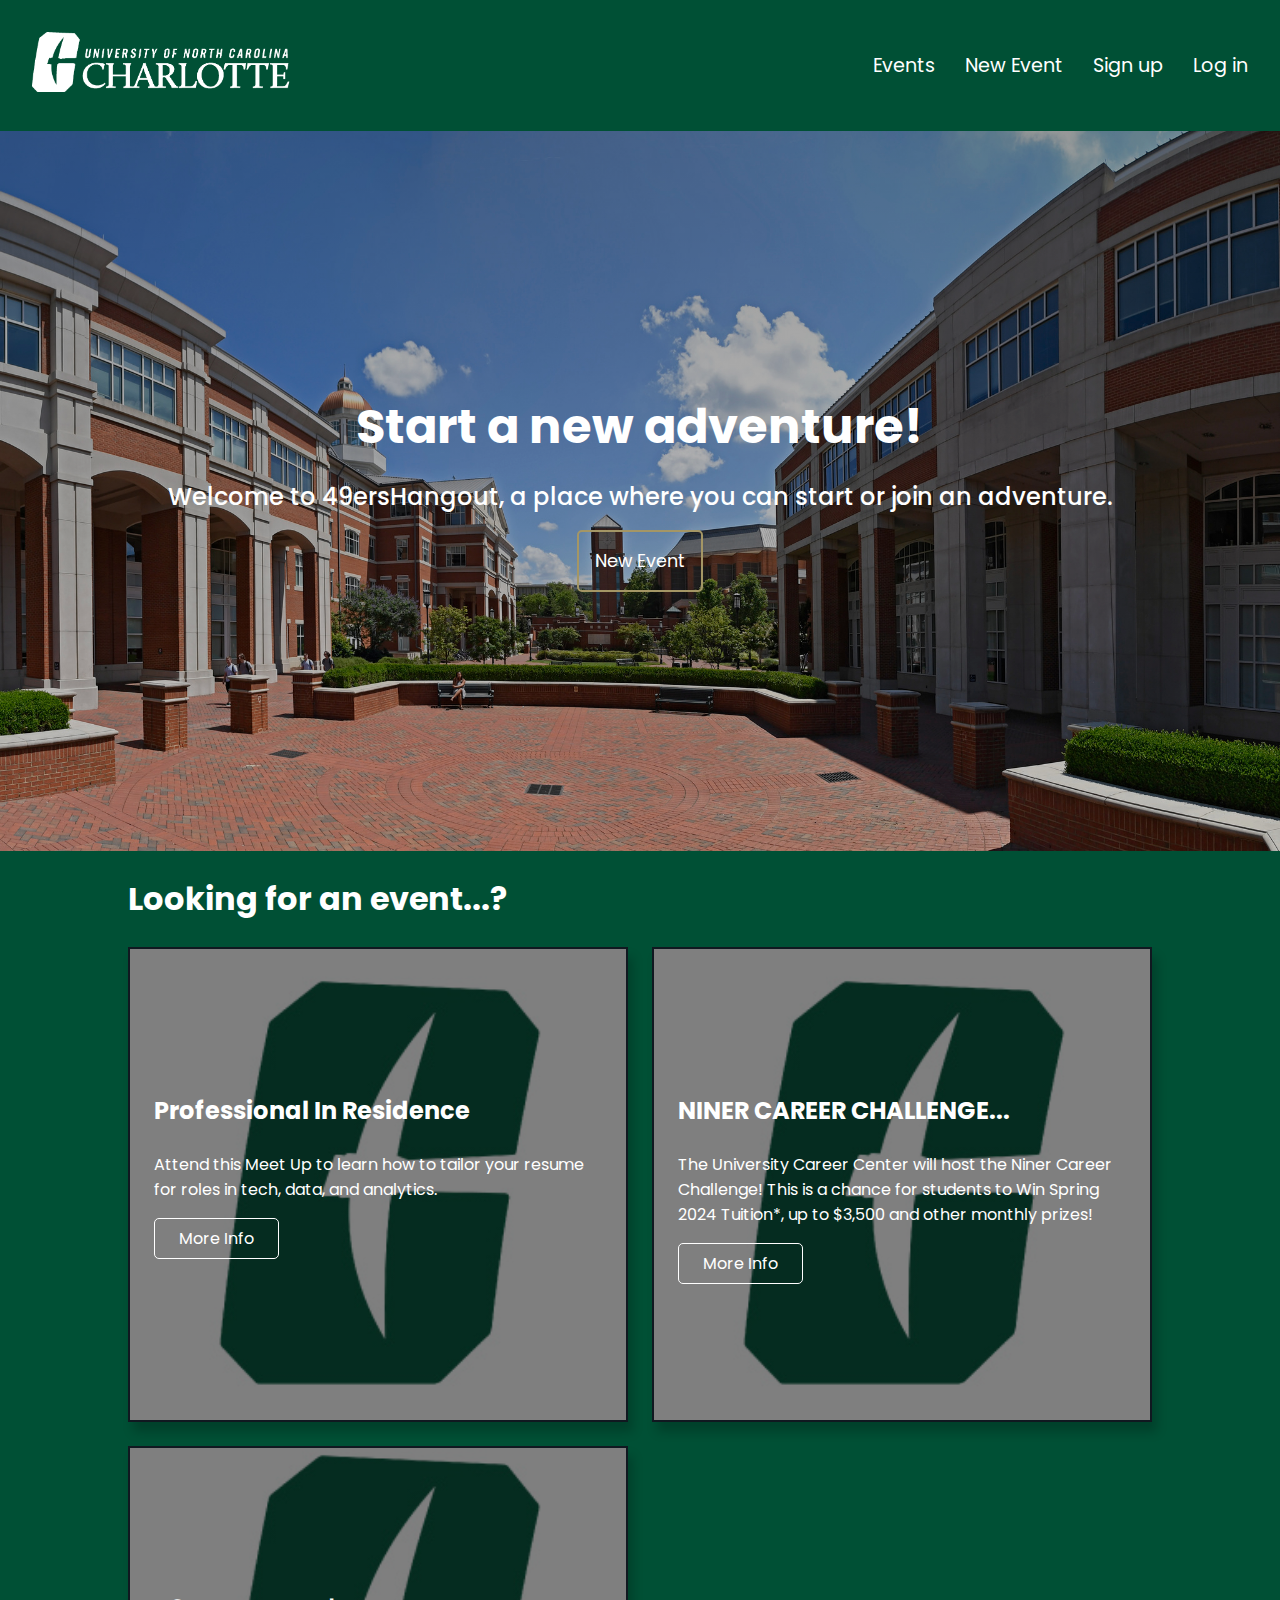
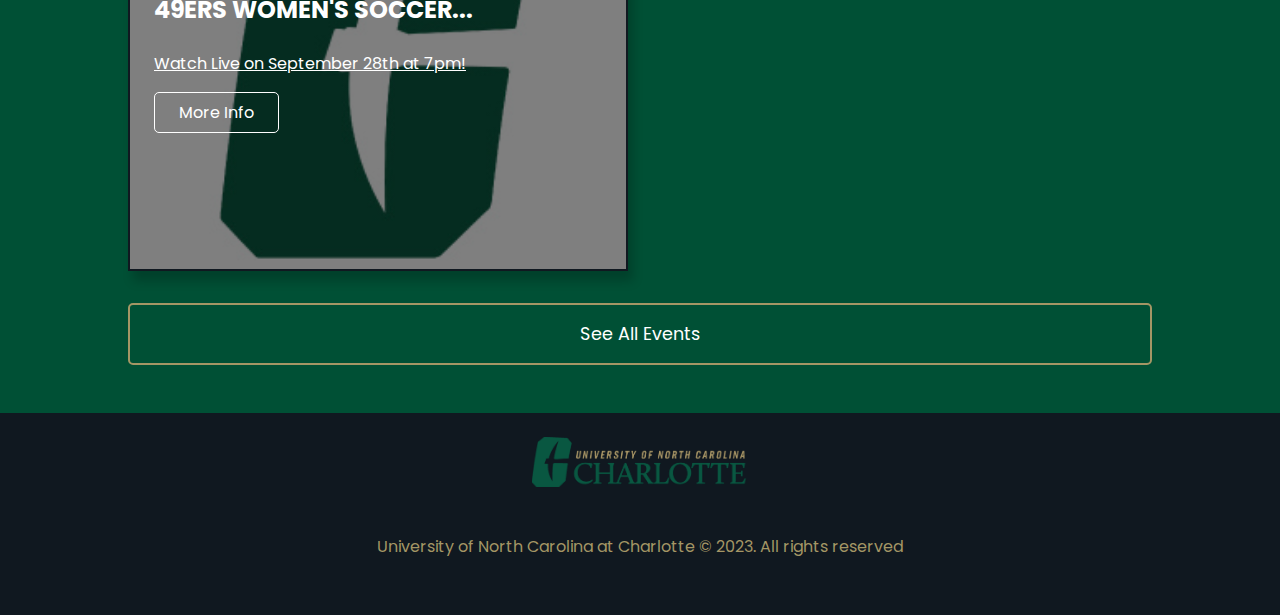
<file: index.html>
<!DOCTYPE html>
<html lang="en">
  <head>
    <meta charset="UTF-8" >
    <meta name="viewport" content="width=device-width, initial-scale=1.0" >
    <link rel="preconnect" href="https://fonts.googleapis.com" >
    <link rel="preconnect" href="https://fonts.gstatic.com" crossorigin >
    <link rel="icon" href="images/unccLogoThumbnail.png" >
    <link
      rel="stylesheet"
      href="https://cdnjs.cloudflare.com/ajax/libs/font-awesome/6.4.2/css/all.min.css"
      integrity="sha512-z3gLpd7yknf1YoNbCzqRKc4qyor8gaKU1qmn+CShxbuBusANI9QpRohGBreCFkKxLhei6S9CQXFEbbKuqLg0DA=="
      crossorigin="anonymous"
      referrerpolicy="no-referrer"
    >
    <link rel="stylesheet" type="text/css" href="styles/common-styles.css" >
    <link rel="stylesheet" type="text/css" href="styles/index.css" >

    <title>49erHangout - Home</title>
  </head>
  <body>
    <!-- nav bar -->
    <header>
      <nav>
        <a href="#" id="logo"
          ><img src="images/blackUnccLogo.png" alt="uncc logo"
        ></a>
        <ul class="hamburger-nav-bar">
          <input type="checkbox" id="check" >
          <span class="menu">
            <li><a href="pages/events.html">Events</a></li>
            <li><a href="pages/newEvent.html">New Event</a></li>
            <li><a href="#">Sign up</a></li>
            <li><a href="#">Log in</a></li>
            <label for="check" class="close-menu"
              ><i class="fa-solid fa-xmark white-icon"></i
            ></label>
          </span>
          <label for="check" class="open-menu"
            ><i class="fa-solid fa-bars white-icon"></i
          ></label>
        </ul>
      </nav>
    </header>

    <!-- main content -->
    <main>
      <section id="hero">
        <div class="hero-div">
          <h1>Start a new adventure!</h1>
          <p>
            Welcome to 49ersHangout, a place where you can start or join an
            adventure.
          </p>
          <a href="pages/newEvent.html" class="gold-anchor">New Event</a>
        </div>
      </section>

      <!-- join an upcoming event section? show 3 events ig -->
      <section class="events">
        <h2>Looking for an event...?</h2>
        <div class="events-container">
          <div class="event">
            <h3>Professional In Residence</h3>
            <p>
              Attend this Meet Up to learn how to tailor your resume for roles
              in tech, data, and analytics.
            </p>
            <a href="pages/event.html" class="event-anchor">More Info</a>
          </div>
          <div class="event">
            <h3>NINER CAREER CHALLENGE...</h3>
            <p>
              The University Career Center will host the Niner Career Challenge!
              This is a chance for students to Win Spring 2024 Tuition*, up to
              $3,500 and other monthly prizes!
            </p>
            <a href="pages/event.html" class="event-anchor">More Info</a>
          </div>
          <div class="event">
            <h3>49ERS WOMEN'S SOCCER...</h3>
            <p>
              <a
                href="https://www.espn.com/watch/player/_/id/dc485364-2908-411d-977e-54b0757c086e"
                >Watch Live on September 28th at 7pm!</a
              >
            </p>
            <a href="pages/event.html" class="event-anchor">More Info</a>
          </div>
        </div>
        <a href="pages/events.html" class="gold-anchor stretched"
          >See All Events</a
        >
      </section>
    </main>

    <!-- footer -->
    <footer>
      <a href="#"> <img src="images/unccLogoFooter.png" alt="uncc logo" /></a>
      <!-- <hr class="footer-hr" id="first-hr"> -->
      <p>
        University of North Carolina at Charlotte &copy; 2023. All rights
        reserved
      </p>
      <!-- <hr class="footer-hr" id="second-hr"> -->
      <ul>
        <li class="social-links">
          <a
            href="https://www.facebook.com/UNCCharlotte/"
            target="_blank"
            rel="noopener"
            ><i class="fa-brands fa-facebook green-icon"></i
          ></a>
        </li>
        <li class="social-links">
          <a
            href="https://www.linkedin.com/school/unc-charlotte/mycompany/verification/"
            target="_blank"
            rel="noopener"
            ><i class="fa-brands fa-linkedin green-icon"></i
          ></a>
        </li>
        <li class="social-links">
          <a
            href="https://twitter.com/unccharlotte"
            target="_blank"
            rel="noopener"
            ><i class="fa-brands fa-square-x-twitter green-icon"></i
          ></a>
        </li>
        <li class="social-links">
          <a
            href="https://www.instagram.com/unccharlotte/?hl=en"
            target="_blank"
            rel="noopener"
            ><i class="fa-brands fa-instagram green-icon"></i
          ></a>
        </li>
      </ul>
    </footer>
  </body>
</html>
</file>
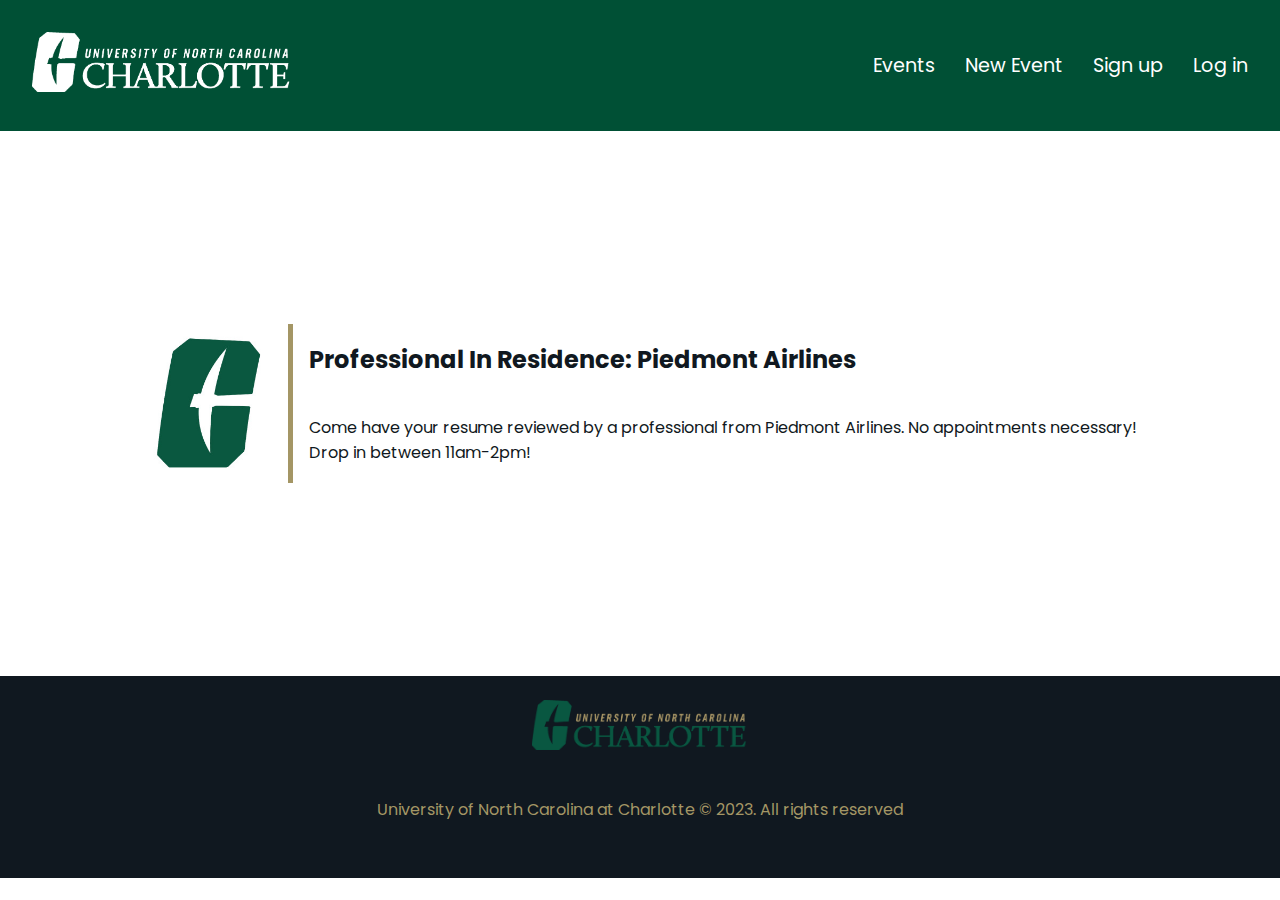
<file: pages/event.html>
<!DOCTYPE html>
<html lang="en">
  <head>
    <meta charset="UTF-8" >
    <meta name="viewport" content="width=device-width, initial-scale=1.0" >
    <link rel="preconnect" href="https://fonts.googleapis.com" >
    <link rel="preconnect" href="https://fonts.gstatic.com" crossorigin >
    <link rel="icon" href="../images/unccLogoThumbnail.png" >
    <link
      rel="stylesheet"
      href="https://cdnjs.cloudflare.com/ajax/libs/font-awesome/6.4.2/css/all.min.css"
      integrity="sha512-z3gLpd7yknf1YoNbCzqRKc4qyor8gaKU1qmn+CShxbuBusANI9QpRohGBreCFkKxLhei6S9CQXFEbbKuqLg0DA=="
      crossorigin="anonymous"
      referrerpolicy="no-referrer"
    >
        <link rel="stylesheet" type="text/css" href="../styles/common-styles.css" >
    <link rel="stylesheet" type="text/css" href="../styles/event.css" >

    <title>49erHangout - Event Details</title>
  </head>
  <body>
    <!-- nav bar -->
    <header>
      <nav>
        <a href="../index.html" id="logo"
          ><img src="../images/blackUnccLogo.png" alt="uncc logo"
        ></a>
        <ul class="hamburger-nav-bar">
          <input type="checkbox" id="check" >
          <span class="menu">
            <li><a href="events.html">Events</a></li>
            <li><a href="newEvent.html">New Event</a></li>
            <li><a href="#">Sign up</a></li>
            <li><a href="#">Log in</a></li>
            <label for="check" class="close-menu"
              ><i class="fa-solid fa-xmark white-icon"></i
            ></label>
          </span>
          <label for="check" class="open-menu"
            ><i class="fa-solid fa-bars white-icon"></i
          ></label>
        </ul>
      </nav>
    </header>

    <!-- event details -->
    <main>
      <section class="category">
        <div class="event">
          <div class="image">
            <img src="../images/fillerImage.jpg" alt="filler image" >
          </div>
          <div class="info">
            <div class="info-header">
              <div class="info-header-h3">
                <h3>Professional In Residence: Piedmont Airlines</h3>
              </div>
              <div class="info-header-options">
                <a href="#"><i class="fa-solid fa-pen-to-square green-icon"></i></a>
                <a href="#"><i class="fa-solid fa-trash-can red-icon"></i></a>
              </div>
            </div>
            <div class="info-description">
              <p>
                Come have your resume reviewed by a professional from Piedmont Airlines. No appointments necessary! Drop in between 11am-2pm!
              </p>
            </div>
          </div>
        </div>
      </section>
    </main>

    <!-- footer -->
    <footer>
      <a href="#">
        <!-- change accordingly -->
        <img src="../images/unccLogoFooter.png" alt="uncc logo"></a>
      <!-- <hr class="footer-hr" id="first-hr"> -->
      <p>
        University of North Carolina at Charlotte &copy; 2023. All rights
        reserved
      </p>
      <!-- <hr class="footer-hr" id="second-hr"> -->
      <ul>
        <li class="social-links">
          <a
            href="https://www.facebook.com/UNCCharlotte/"
            target="_blank"
            rel="noopener"
            ><i class="fa-brands fa-facebook green-icon"></i
          ></a>
        </li>
        <li class="social-links">
          <a
            href="https://www.linkedin.com/school/unc-charlotte/mycompany/verification/"
            target="_blank"
            rel="noopener"
            ><i class="fa-brands fa-linkedin green-icon"></i
          ></a>
        </li>
        <li class="social-links">
          <a
            href="https://twitter.com/unccharlotte"
            target="_blank"
            rel="noopener"
            ><i class="fa-brands fa-square-x-twitter green-icon"></i
          ></a>
        </li>
        <li class="social-links">
          <a
            href="https://www.instagram.com/unccharlotte/?hl=en"
            target="_blank"
            rel="noopener"
            ><i class="fa-brands fa-instagram green-icon"></i
          ></a>
        </li>
      </ul>
    </footer>
  </body>
</html>
</file>
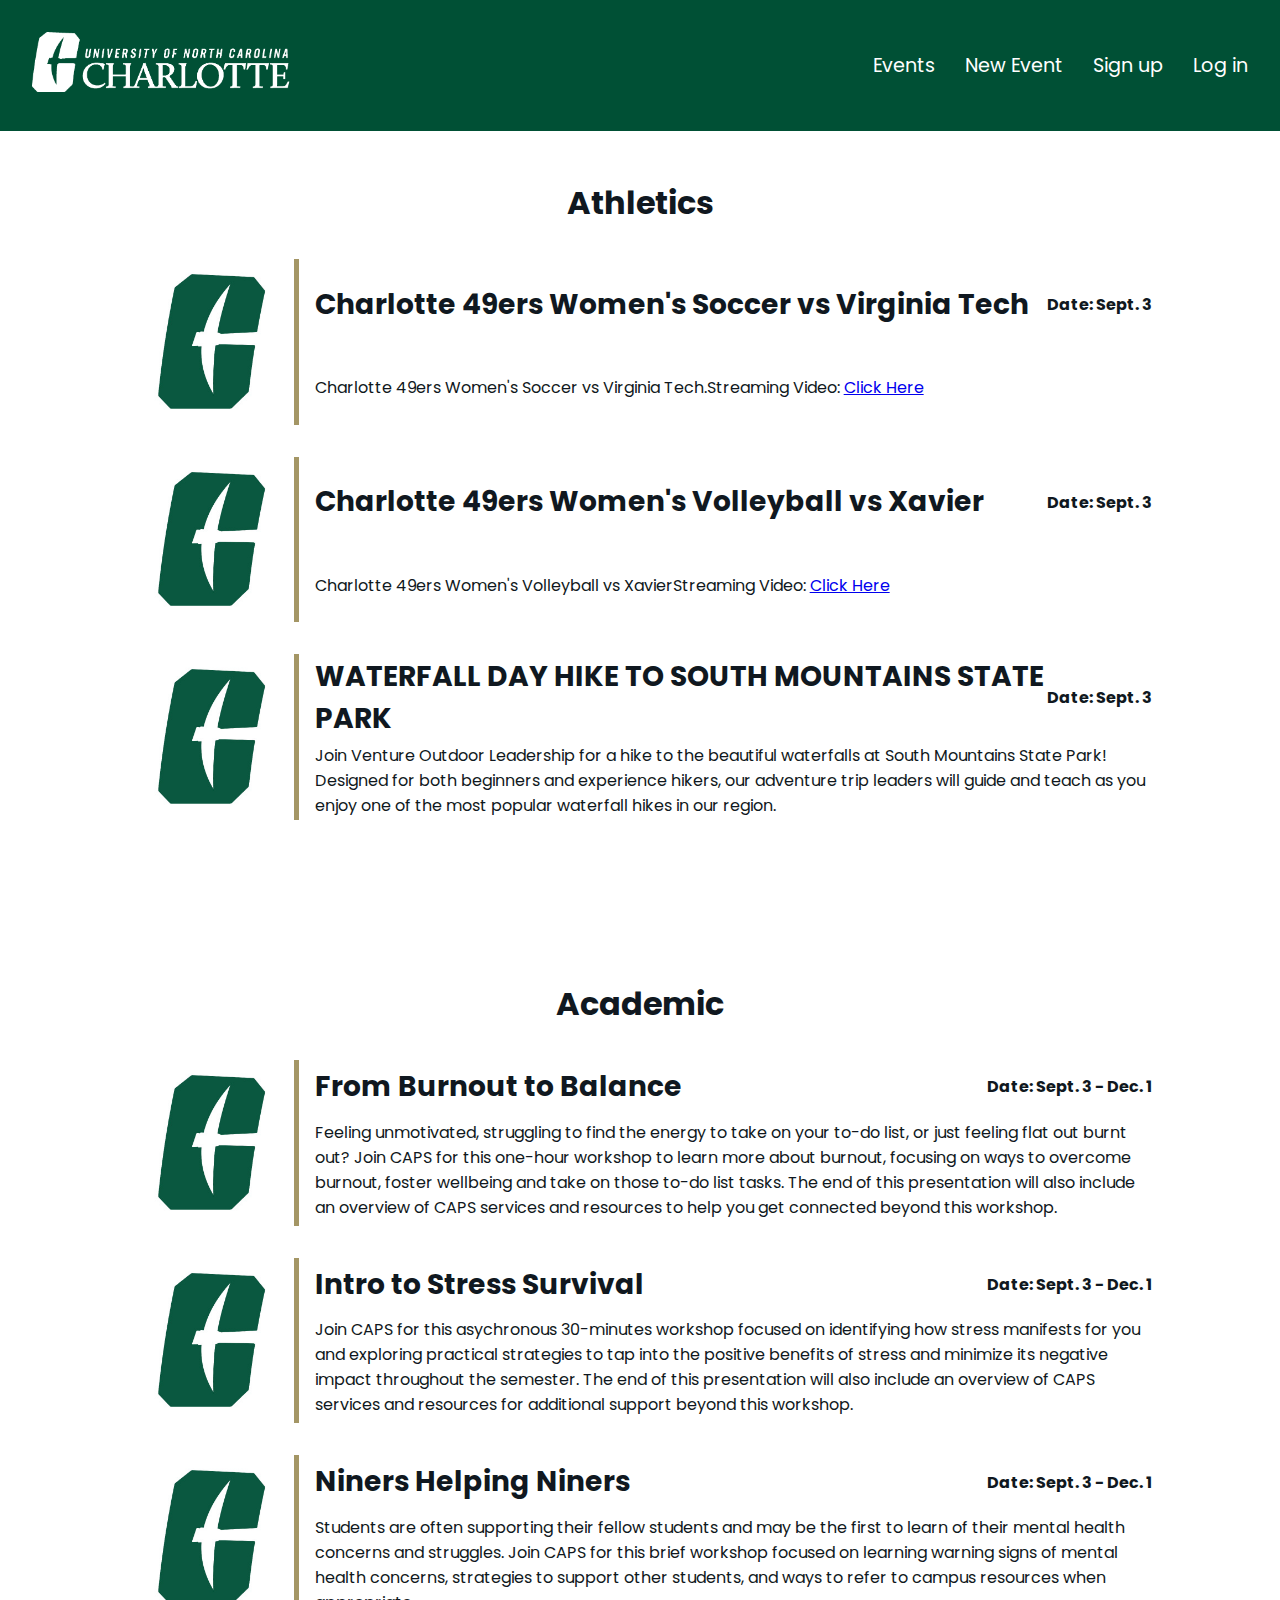
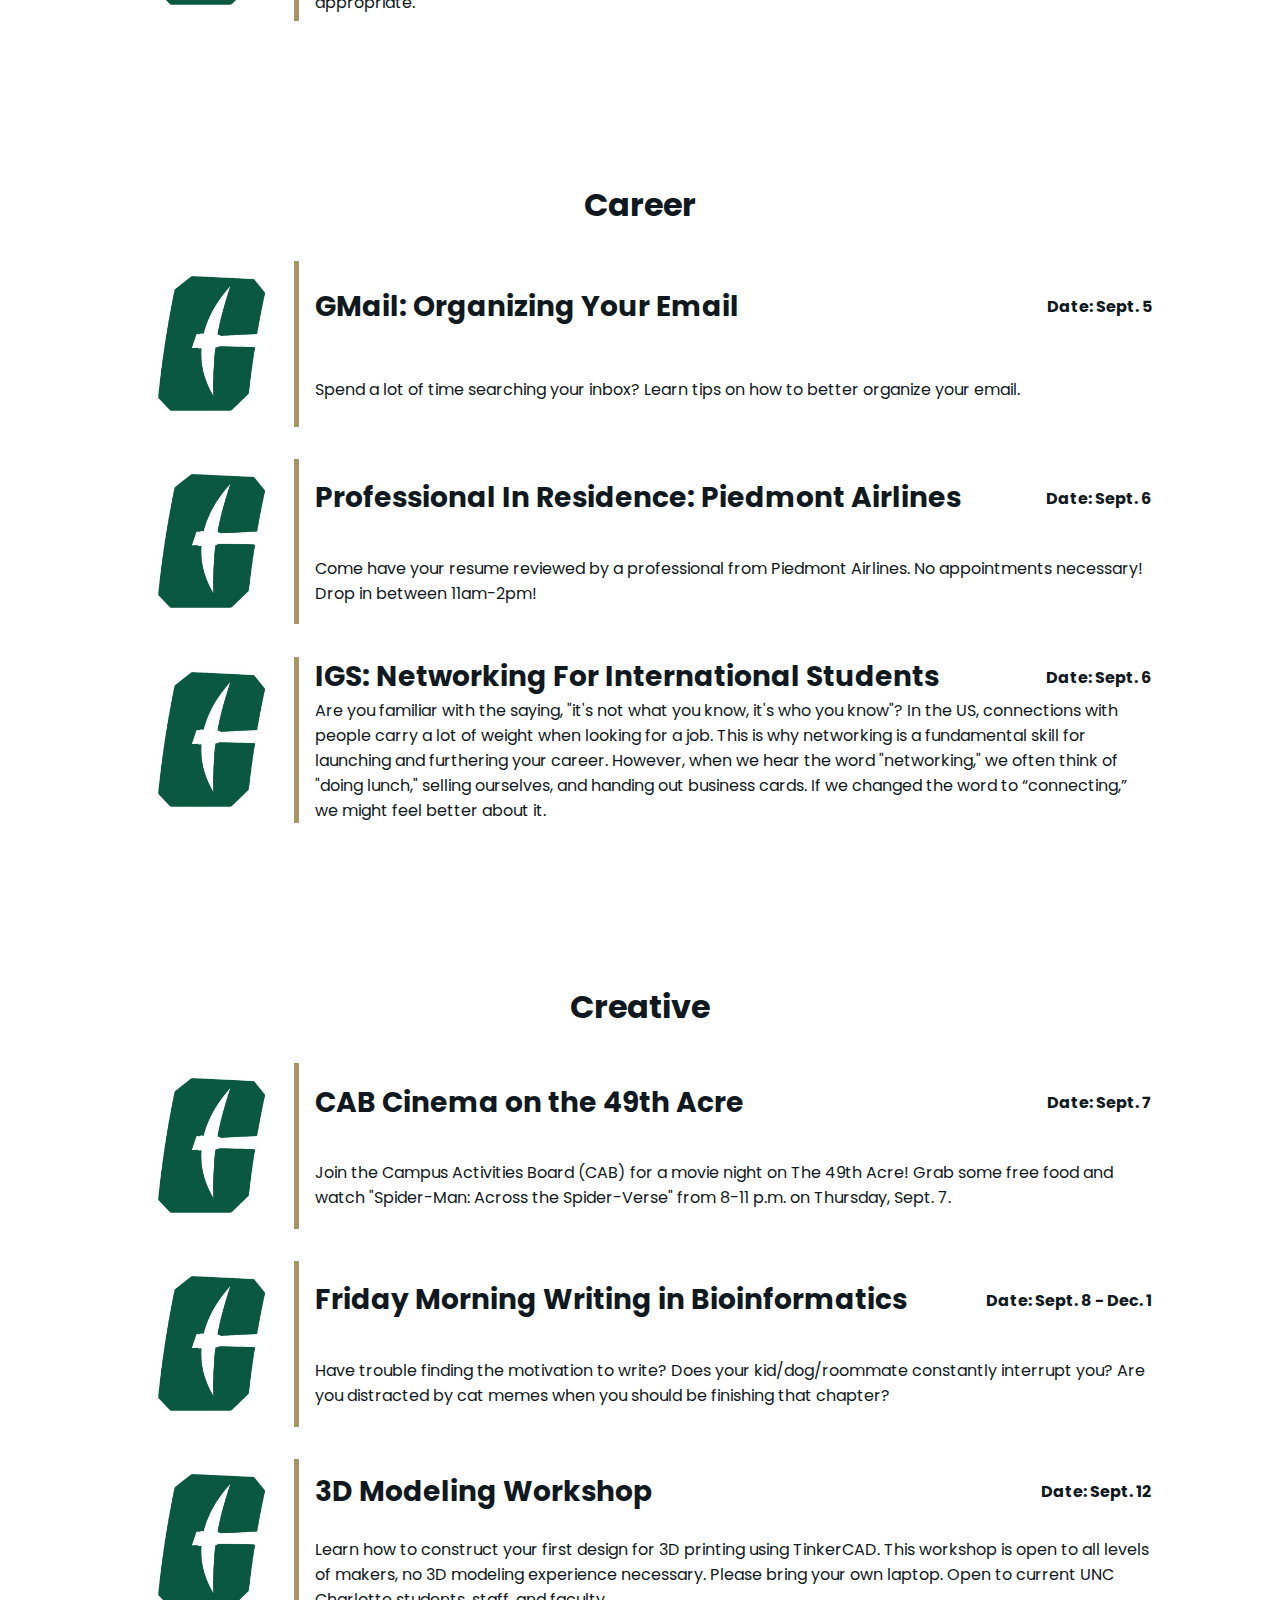
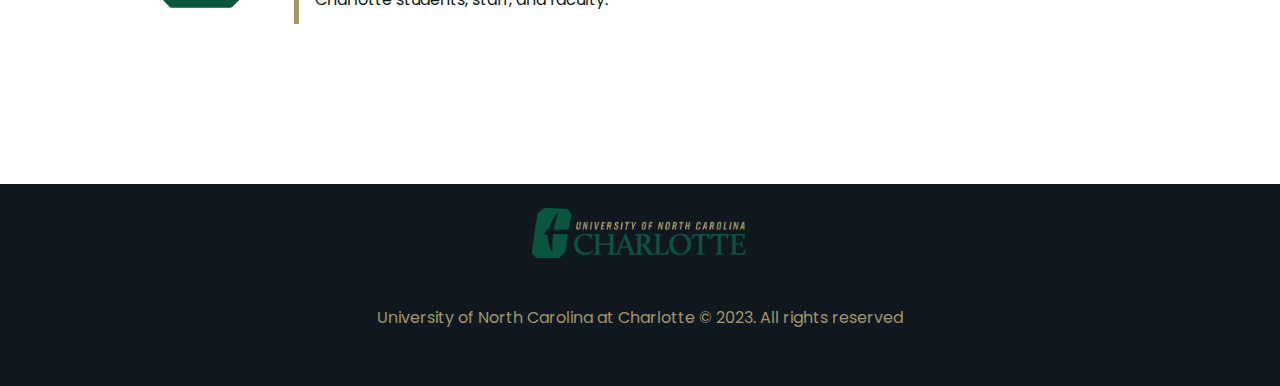
<file: pages/events.html>
<!DOCTYPE html>
<html lang="en">
  <head>
    <meta charset="UTF-8" />
    <meta name="viewport" content="width=device-width, initial-scale=1.0" />
    <link rel="preconnect" href="https://fonts.googleapis.com" />
    <link rel="preconnect" href="https://fonts.gstatic.com" crossorigin />
    <link rel="icon" href="../images/unccLogoThumbnail.png" />
    <link
      rel="stylesheet"
      href="https://cdnjs.cloudflare.com/ajax/libs/font-awesome/6.4.2/css/all.min.css"
      integrity="sha512-z3gLpd7yknf1YoNbCzqRKc4qyor8gaKU1qmn+CShxbuBusANI9QpRohGBreCFkKxLhei6S9CQXFEbbKuqLg0DA=="
      crossorigin="anonymous"
      referrerpolicy="no-referrer"
    />
    <link rel="stylesheet" type="text/css" href="../styles/common-styles.css" />
    <link rel="stylesheet" type="text/css" href="../styles/events.css" />

    <title>49erHangout - Events</title>
  </head>
  <body>
    <!-- nav bar -->
    <header>
      <nav>
        <a href="../index.html" id="logo"
          ><img src="../images/blackUnccLogo.png" alt="uncc logo"
        /></a>
        <ul class="hamburger-nav-bar">
          <input type="checkbox" id="check" />
          <span class="menu">
            <li><a href="events.html">Events</a></li>
            <li><a href="newEvent.html">New Event</a></li>
            <li><a href="#">Sign up</a></li>
            <li><a href="#">Log in</a></li>
            <label for="check" class="close-menu"
              ><i class="fa-solid fa-xmark white-icon"></i
            ></label>
          </span>
          <label for="check" class="open-menu"
            ><i class="fa-solid fa-bars white-icon"></i
          ></label>
        </ul>
      </nav>
    </header>

    <!-- events -->
    <main>
      <section class="category">
        <h2>Athletics</h2>
        <div class="event">
          <div class="image">
            <img src="../images/fillerImage.jpg" alt="filler image" />
          </div>
          <div class="info">
            <div class="info-header">
              <div class="info-header-h3">
                <a href="event.html">
                  <h3>Charlotte 49ers Women's Soccer vs Virginia Tech <i class="fa-solid fa-up-right-from-square dark-icon"></i></h3>
                </a>
              </div>
              <div class="info-header-date">
                <p>Date: Sept. 3</p>
              </div>
            </div>
            <div class="info-description">
              <p>
                Charlotte 49ers Women's Soccer vs Virginia Tech.
              </p>
              <p>
                <span>Streaming Video: </span>
                <a href="www.espn.com/watch/player/_/id/f3d59827-8af1-4358-b5d9-d9b3a3ea56b1">
                  Click Here
                </a>
              </p>
            </div>
          </div>
        </div>
        <div class="event">
          <div class="image">
            <img src="../images/fillerImage.jpg" alt="filler image" />
          </div>
          <div class="info">
            <div class="info-header">
              <div class="info-header-h3">
                <a href="event.html">
                  <h3>Charlotte 49ers Women's Volleyball vs Xavier <i class="fa-solid fa-up-right-from-square dark-icon"></i></h3>
                </a>
              </div>
              <div class="info-header-date">
                <p>Date: Sept. 3</p>
              </div>
            </div>
            <div class="info-description">
              <p>
                Charlotte 49ers Women's Volleyball vs Xavier
              </p>
              <p>
                <span>Streaming Video: </span>
                <a href="pac-12.com/live/cubuffs">
                  Click Here
                </a>
              </p>
            </div>
          </div>
        </div>
        <div class="event">
          <div class="image">
            <img src="../images/fillerImage.jpg" alt="filler image" />
          </div>
          <div class="info">
            <div class="info-header">
              <div class="info-header-h3">
                <a href="event.html">
                  <h3>WATERFALL DAY HIKE TO SOUTH MOUNTAINS STATE PARK <i class="fa-solid fa-up-right-from-square dark-icon"></i></h3>
                </a>
              </div>
              <div class="info-header-date">
                <p>Date: Sept. 3</p>
              </div>
            </div>
            <div class="info-description">
              <p>
                Join Venture Outdoor Leadership for a hike to the beautiful waterfalls at South Mountains State Park! Designed for both beginners and experience hikers, our adventure trip leaders will guide and teach as you enjoy one of the most popular waterfall hikes in our region.
              </p>
            </div>
          </div>
        </div>
      </section>

      <section class="category">
        <h2>Academic</h2>
        <div class="event">
          <div class="image">
            <img src="../images/fillerImage.jpg" alt="filler image" />
          </div>
          <div class="info">
            <div class="info-header">
              <div class="info-header-h3">
                <a href="event.html">
                  <h3>From Burnout to Balance <i class="fa-solid fa-up-right-from-square dark-icon"></i></h3>
                </a>
              </div>
              <div class="info-header-date">
                <p>Date: Sept. 3 - Dec. 1</p>
              </div>
            </div>
            <div class="info-description">
              <p>
                Feeling unmotivated, struggling to find the energy to take on your to-do list, or just feeling flat out burnt out? Join CAPS for this one-hour workshop to learn more about burnout, focusing on ways to overcome burnout, foster wellbeing and take on those to-do list tasks. The end of this presentation will also include an overview of CAPS services and resources to help you get connected beyond this workshop.
              </p>
            </div>
          </div>
        </div>
        <div class="event">
          <div class="image">
            <img src="../images/fillerImage.jpg" alt="filler image" />
          </div>
          <div class="info">
            <div class="info-header">
              <div class="info-header-h3">
                <a href="event.html">
                  <h3>Intro to Stress Survival <i class="fa-solid fa-up-right-from-square dark-icon"></i></h3>
                </a>
              </div>
              <div class="info-header-date">
                <p>Date: Sept. 3 - Dec. 1</p>
              </div>
            </div>
            <div class="info-description">
              <p>
                Join CAPS for this asychronous 30-minutes workshop focused on identifying how stress manifests for you and exploring practical strategies to tap into the positive benefits of stress and minimize its negative impact throughout the semester. The end of this presentation will also include an overview of CAPS services and resources for additional support beyond this workshop.
              </p>
            </div>
          </div>
        </div>
        <div class="event">
          <div class="image">
            <img src="../images/fillerImage.jpg" alt="filler image" />
          </div>
          <div class="info">
            <div class="info-header">
              <div class="info-header-h3">
                <a href="event.html">
                  <h3>Niners Helping Niners <i class="fa-solid fa-up-right-from-square dark-icon"></i></h3>
                </a>
              </div>
              <div class="info-header-date">
                <p>Date: Sept. 3 - Dec. 1</p>
              </div>
            </div>
            <div class="info-description">
              <p>
                Students are often supporting their fellow students and may be the first to learn of their mental health concerns and struggles. Join CAPS for this brief workshop focused on learning warning signs of mental health concerns, strategies to support other students, and ways to refer to campus resources when appropriate.
              </p>
            </div>
          </div>
        </div>
      </section>

      <section class="category">
        <h2>Career</h2>
        <div class="event">
          <div class="image">
            <img src="../images/fillerImage.jpg" alt="filler image" />
          </div>
          <div class="info">
            <div class="info-header">
              <div class="info-header-h3">
                <a href="event.html">
                  <h3>GMail: Organizing Your Email <i class="fa-solid fa-up-right-from-square dark-icon"></i></h3>
                </a>
              </div>
              <div class="info-header-date">
                <p>Date: Sept. 5</p>
              </div>
            </div>
            <div class="info-description">
              <p>
                Spend a lot of time searching your inbox? Learn tips on how to better organize your email.
              </p>
            </div>
          </div>
        </div>
        <div class="event">
          <div class="image">
            <img src="../images/fillerImage.jpg" alt="filler image" />
          </div>
          <div class="info">
            <div class="info-header">
              <div class="info-header-h3">
                <a href="event.html">
                  <h3>Professional In Residence: Piedmont Airlines <i class="fa-solid fa-up-right-from-square dark-icon"></i></h3>
                </a>
              </div>
              <div class="info-header-date">
                <p>Date: Sept. 6</p>
              </div>
            </div>
            <div class="info-description">
              <p>
                Come have your resume reviewed by a professional from Piedmont Airlines. No appointments necessary! Drop in between 11am-2pm!
              </p>
            </div>
          </div>
        </div>
        <div class="event">
          <div class="image">
            <img src="../images/fillerImage.jpg" alt="filler image" />
          </div>
          <div class="info">
            <div class="info-header">
              <div class="info-header-h3">
                <a href="event.html">
                  <h3>IGS: Networking For International Students <i class="fa-solid fa-up-right-from-square dark-icon"></i></h3>
                </a>
              </div>
              <div class="info-header-date">
                <p>Date: Sept. 6</p>
              </div>
            </div>
            <div class="info-description">
              <p>
                Are you familiar with the saying, "it's not what you know, it's who you know"? In the US, connections with people carry a lot of weight when looking for a job. This is why networking is a fundamental skill for launching and furthering your career. However, when we hear the word "networking," we often think of "doing lunch," selling ourselves, and handing out business cards. If we changed the word to “connecting,” we might feel better about it.
              </p>
            </div>
          </div>
        </div>
      </section>

      <section class="category">
        <h2>Creative</h2>
        <div class="event">
          <div class="image">
            <img src="../images/fillerImage.jpg" alt="filler image" />
          </div>
          <div class="info">
            <div class="info-header">
              <div class="info-header-h3">
                <a href="event.html">
                  <h3>CAB Cinema on the 49th Acre <i class="fa-solid fa-up-right-from-square dark-icon"></i></h3>
                </a>
              </div>
              <div class="info-header-date">
                <p>Date: Sept. 7</p>
              </div>
            </div>
            <div class="info-description">
              <p>
                Join the Campus Activities Board (CAB) for a movie night on The 49th Acre! Grab some free food and watch "Spider-Man: Across the Spider-Verse" from 8-11 p.m. on Thursday, Sept. 7.
              </p>
            </div>
          </div>
        </div>
        <div class="event">
          <div class="image">
            <img src="../images/fillerImage.jpg" alt="filler image" />
          </div>
          <div class="info">
            <div class="info-header">
              <div class="info-header-h3">
                <a href="event.html">
                  <h3>Friday Morning Writing in Bioinformatics <i class="fa-solid fa-up-right-from-square dark-icon"></i></h3>
                </a>
              </div>
              <div class="info-header-date">
                <p>Date: Sept. 8 - Dec. 1</p>
              </div>
            </div>
            <div class="info-description">
              <p>
                Have trouble finding the motivation to write? Does your kid/dog/roommate constantly interrupt you? Are you distracted by cat memes when you should be finishing that chapter?
              </p>
            </div>
          </div>
        </div>
        <div class="event">
          <div class="image">
            <img src="../images/fillerImage.jpg" alt="filler image" />
          </div>
          <div class="info">
            <div class="info-header">
              <div class="info-header-h3">
                <a href="event.html">
                  <h3>3D Modeling Workshop <i class="fa-solid fa-up-right-from-square dark-icon"></i></h3>
                </a>
              </div>
              <div class="info-header-date">
                <p>Date: Sept. 12</p>
              </div>
            </div>
            <div class="info-description">
              <p>
                Learn how to construct your first design for 3D printing using TinkerCAD. This workshop is open to all levels of makers, no 3D modeling experience necessary. Please bring your own laptop. Open to current UNC Charlotte students, staff, and faculty.
              </p>
            </div>
          </div>
        </div>
      </section>
    </main>

    <!-- footer -->
    <footer>
      <a href="#">
        <img src="../images/unccLogoFooter.png" alt="uncc logo"
      /></a>
      <!-- <hr class="footer-hr" id="first-hr"> -->
      <p>
        University of North Carolina at Charlotte &copy; 2023. All rights
        reserved
      </p>
      <!-- <hr class="footer-hr" id="second-hr"> -->
      <ul>
        <li class="social-links">
          <a
            href="https://www.facebook.com/UNCCharlotte/"
            target="_blank"
            rel="noopener"
            ><i class="fa-brands fa-facebook green-icon"></i
          ></a>
        </li>
        <li class="social-links">
          <a
            href="https://www.linkedin.com/school/unc-charlotte/mycompany/verification/"
            target="_blank"
            rel="noopener"
            ><i class="fa-brands fa-linkedin green-icon"></i
          ></a>
        </li>
        <li class="social-links">
          <a
            href="https://twitter.com/unccharlotte"
            target="_blank"
            rel="noopener"
            ><i class="fa-brands fa-square-x-twitter green-icon"></i
          ></a>
        </li>
        <li class="social-links">
          <a
            href="https://www.instagram.com/unccharlotte/?hl=en"
            target="_blank"
            rel="noopener"
            ><i class="fa-brands fa-instagram green-icon"></i
          ></a>
        </li>
      </ul>
    </footer>
  </body>
</html>
</file>
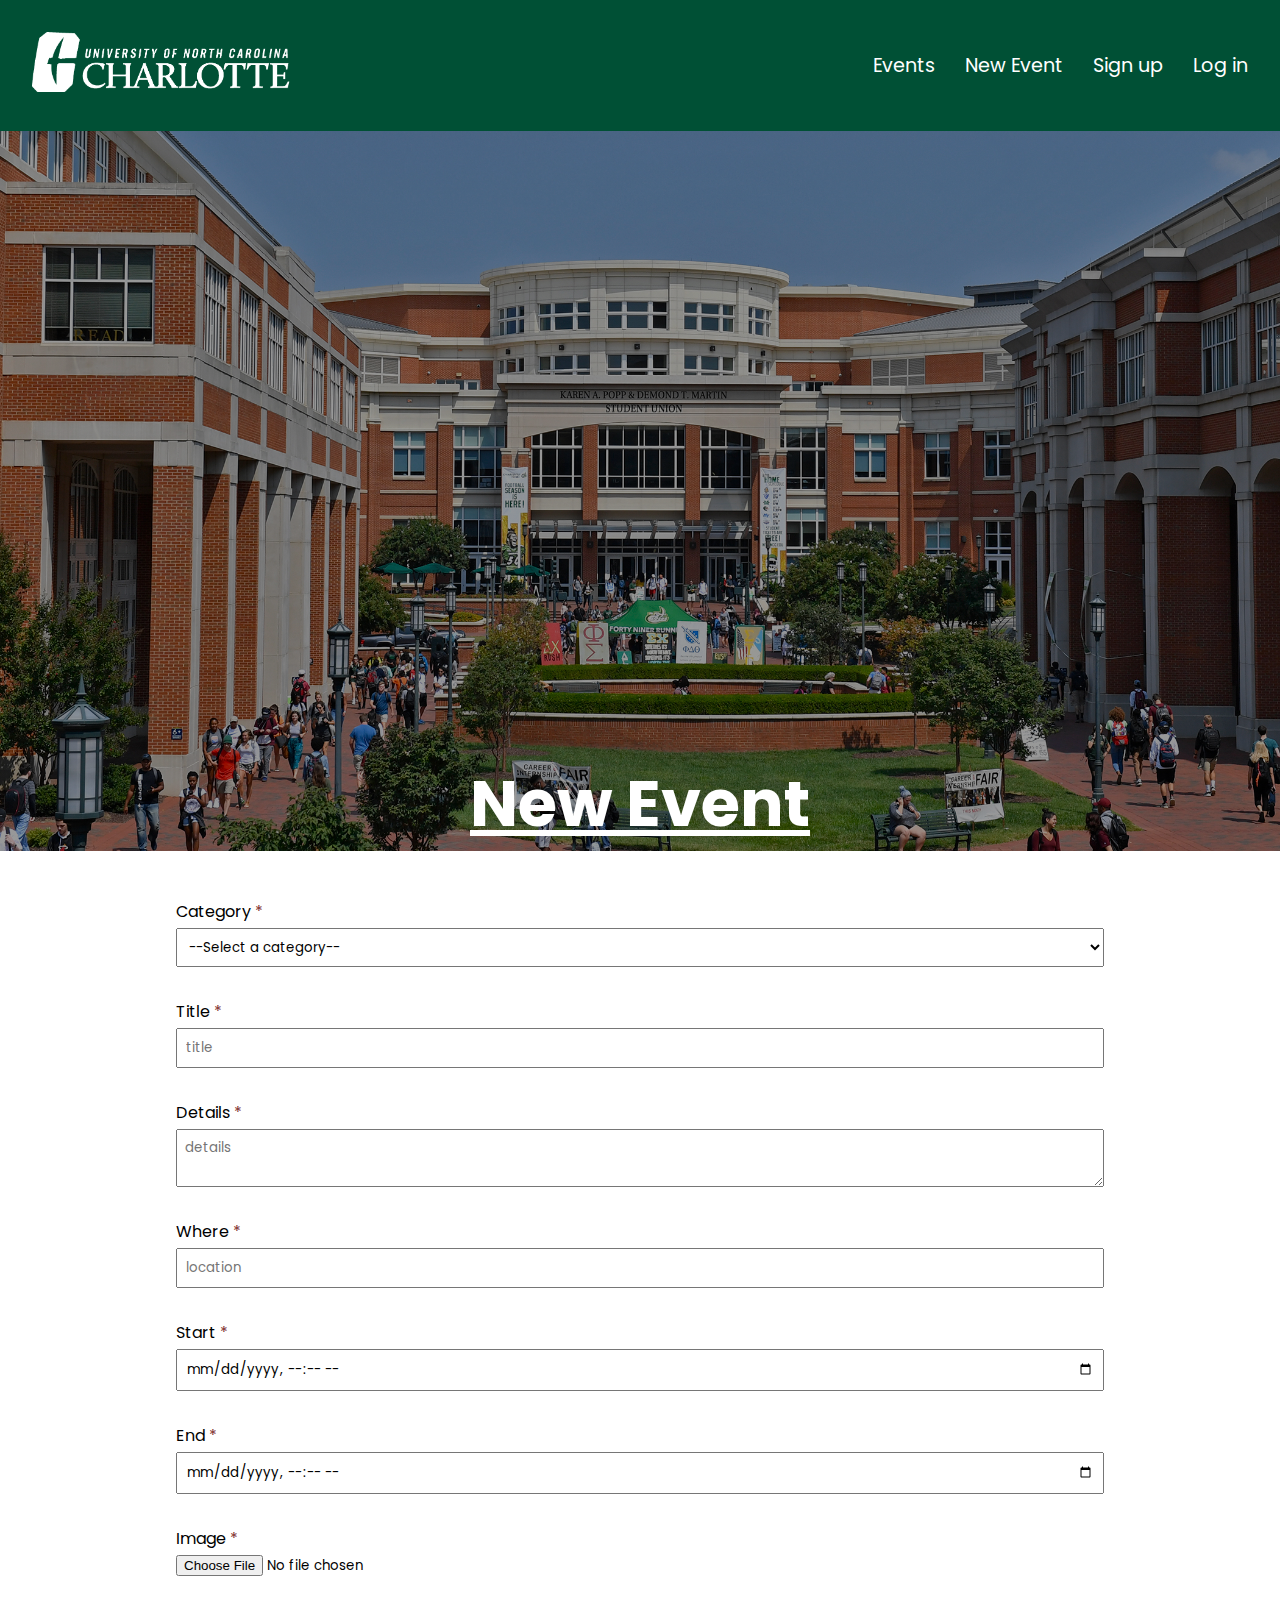
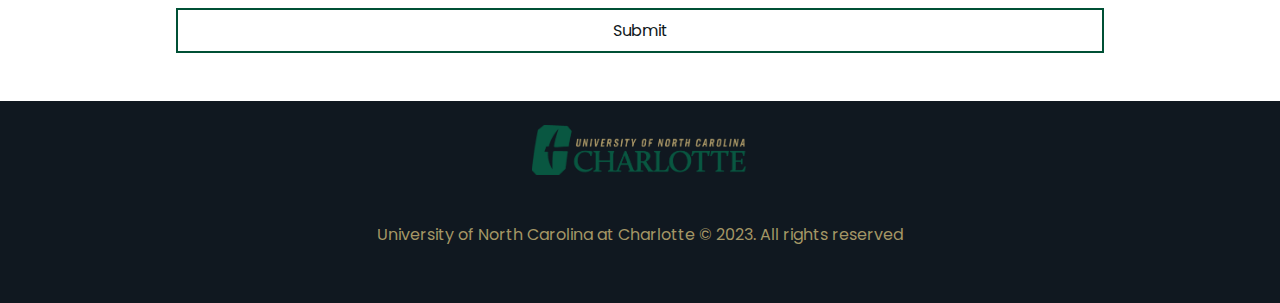
<file: pages/newEvent.html>
<!DOCTYPE html>
<html lang="en">
  <head>
    <meta charset="UTF-8" >
    <meta name="viewport" content="width=device-width, initial-scale=1.0" >
    <link rel="preconnect" href="https://fonts.googleapis.com" >
    <link rel="preconnect" href="https://fonts.gstatic.com" crossorigin >
    <link rel="icon" href="../images/unccLogoThumbnail.png" >
    <link
      rel="stylesheet"
      href="https://cdnjs.cloudflare.com/ajax/libs/font-awesome/6.4.2/css/all.min.css"
      integrity="sha512-z3gLpd7yknf1YoNbCzqRKc4qyor8gaKU1qmn+CShxbuBusANI9QpRohGBreCFkKxLhei6S9CQXFEbbKuqLg0DA=="
      crossorigin="anonymous"
      referrerpolicy="no-referrer"
    />
    <link rel="stylesheet" type="text/css" href="../styles/common-styles.css" >
    <link rel="stylesheet" type="text/css" href="../styles/newEvent.css" >

    <title>49erHangout - New Event</title>
  </head>
  <body>
    <!-- nav bar -->
    <header>
      <nav>
        <a href="../index.html" id="logo"
          ><img src="../images/blackUnccLogo.png" alt="uncc logo"
        ></a>
        <ul class="hamburger-nav-bar">
          <input type="checkbox" id="check" >
          <span class="menu">
            <li><a href="events.html">Events</a></li>
            <li><a href="newEvent.html">New Event</a></li>
            <li><a href="#">Sign up</a></li>
            <li><a href="#">Log in</a></li>
            <label for="check" class="close-menu"
              ><i class="fa-solid fa-xmark white-icon"></i
            ></label>
          </span>
          <label for="check" class="open-menu"
            ><i class="fa-solid fa-bars white-icon"></i
          ></label>
        </ul>
      </nav>
    </header>

    <!-- form content -->
    <main>
      <section class="starting" id="new-event">
        <div class="starting-div">
          <h1>New Event</h1>
        </div>
      </section>
      <section id="form-section">
        <div class="form-container">
          <form action="#">
            <div class="label-input-container">
              <label for="category">Category <span class="required">*</span></label>
              <select name="category" id="category" required>
                <option selected hidden disabled value="">
                  --Select a category--
                </option>
                <option value="athletics">Athletics</option>
                <option value="academics">Academic</option>
                <option value="fun">Career</option>
                <option value="creative">Creative</option>
                <option value="other">Other</option>
              </select>
            </div>

            <div class="label-input-container">
              <label for="title">Title <span class="required">*</span></label>
              <input type="text" id="title" name="title" placeholder="title" required >
            </div>

            <div class="label-input-container">
              <label for="details">Details <span class="required">*</span></label>
              <textarea
                name="details"
                id="details"
                placeholder="details"
                required
              ></textarea>
            </div>

            <div class="label-input-container">
              <label for="where">Where <span class="required">*</span></label>
              <input type="text" id="where" name="where" placeholder="location" required >
            </div>

            <div class="label-input-container">
              <label for="start">Start <span class="required">*</span></label>
              <input type="datetime-local" id="start" name="start" required >
            </div>

            <div class="label-input-container">
              <label for="end">End <span class="required">*</span></label>
              <input type="datetime-local" id="end" name="end" required >
            </div>

            <div class="label-input-container">
              <label for="image">Image <span class="required">*</span></label>
              <input type="file" id="image" name="image" required >
            </div>

            <button type="submit">Submit</button>
          </form>
        </div>
      </section>
    </main>

    <!-- footer -->
    <footer>
      <a href="#">
        <img src="../images/unccLogoFooter.png" alt="uncc logo"
      /></a>
      <!-- <hr class="footer-hr" id="first-hr"> -->
      <p>
        University of North Carolina at Charlotte &copy; 2023. All rights
        reserved
      </p>
      <!-- <hr class="footer-hr" id="second-hr"> -->
      <ul>
        <li class="social-links">
          <a
            href="https://www.facebook.com/UNCCharlotte/"
            target="_blank"
            rel="noopener"
            ><i class="fa-brands fa-facebook green-icon"></i
          ></a>
        </li>
        <li class="social-links">
          <a
            href="https://www.linkedin.com/school/unc-charlotte/mycompany/verification/"
            target="_blank"
            rel="noopener"
            ><i class="fa-brands fa-linkedin green-icon"></i
          ></a>
        </li>
        <li class="social-links">
          <a
            href="https://twitter.com/unccharlotte"
            target="_blank"
            rel="noopener"
            ><i class="fa-brands fa-square-x-twitter green-icon"></i
          ></a>
        </li>
        <li class="social-links">
          <a
            href="https://www.instagram.com/unccharlotte/?hl=en"
            target="_blank"
            rel="noopener"
            ><i class="fa-brands fa-instagram green-icon"></i
          ></a>
        </li>
      </ul>
    </footer>
  </body>
</html>
</file>
<file: styles/common-styles.css>
@import url("https://fonts.googleapis.com/css2?family=Poppins:wght@400;500;700&display=swap");

:root {
  --charlotte-green: rgb(0, 80, 53);
  --niner-gold: rgb(164, 150, 101);
  --quartz-white: rgb(255, 255, 255);
  --jasper: rgb(241, 230, 178);
  --pine-green: rgb(137, 144, 100);
  --clay-red: rgb(128, 47, 45);
  --sky-blue: rgb(0, 115, 119);
  --ore-black: rgb(16, 24, 32);
}

* {
  margin: 0;
  padding: 0;
  box-sizing: border-box;
  font-family: "Poppins", sans-serif;
}

/* navbar styles */
header {
  background-color: var(--charlotte-green);
  position: sticky;
  top: 0;
  z-index: 1;
}

nav img {
  max-height: 60px;
}

nav {
  padding: 2rem;
  display: flex;
  justify-content: space-between;
  align-items: center;
}

.menu {
  display: flex;
}

.menu li {
  padding-left: 30px;
  list-style: none;
}

.menu li a {
  display: inline-block;
  text-decoration: none;
  color: var(--quartz-white);
  text-align: center;
  transition: 0.15s ease-in-out;
  position: relative;
  font-size: 1.2rem;
}

.menu li a::after {
  content: "";
  position: absolute;
  bottom: 0;
  left: 0;
  width: 0;
  height: 1px;
  background-color: var(--niner-gold);
  transition: 0.15s ease-in-out;
}

.menu li a:hover:after {
  width: 100%;
}

.open-menu,
.close-menu {
  position: absolute;
  cursor: pointer;
  font-size: 1.5rem;
  display: none;
}

.open-menu {
  top: 50%;
  right: 20px;
  transform: translateY(-50%);
}

.close-menu {
  top: 20px;
  right: 20px;
}

#check {
  display: none;
}

.green-icon {
  color: var(--charlotte-green);
}

.dark-icon {
  color: var(--ore-black);
}

.white-icon {
  color: var(--quartz-white);
}

.red-icon {
  color: var(--clay-red);
}

/* hero text for newEvent, events, and event pages styles */
.starting {
    height: 80vh;
    background-position: center;
    background-repeat: no-repeat;
    background-size: cover;
    color: var(--quartz-white);
}

/* form styles */
input:focus,
textarea:focus,
select:focus {
  outline: var(--charlotte-green) solid 2px;
}

/* footer styles */
footer {
  background-color: var(--ore-black);
  display: flex;
  flex-direction: column;
  align-items: center;
  gap: 2.5rem;
  padding: 0 1rem;
}

footer img {
  height: 50px;
  margin: 1.5rem auto 0;
}

footer p {
    text-align: center;
    color: var(--niner-gold);
}

footer ul {
  display: flex;
  justify-content: space-between;
  align-items: center;
  gap: 1.5rem;
  margin-bottom: 1rem;
}

.social-links {
    list-style: none;
}

.social-links a i {
    font-size: 2rem;
}

.footer-hr {
    width: 25%;
    height: 2px;
    border: none;
    background-color: var(--ore-black);
}

/* Media Queries */
@media screen and (max-width: 850px) {
  nav img {
    height: 7vw;
  }

  .menu li a {
    font-size: 1rem;
  }
}

@media screen and (max-width: 662px) {
  .menu {
    flex-direction: column;
    align-items: center;
    justify-content: center;
    width: 81%;
    height: 100vh;
    position: fixed;
    top: 0;
    right: -100%;
    z-index: 100;
    background-color: var(--ore-black);
    transition: all 0.2s ease-in-out;
  }

  .menu li {
    margin-top: 40px;
  }

  .menu li a {
    font-size: 1.3rem;
    padding: 10px 0;
  }

  .open-menu,
  .close-menu {
    display: block;
  }

  #check:checked ~ .menu {
    right: 0;
  }
}

@media screen and (max-width: 486px) {
  nav img {
    height: 11vw;
  }
}

@media screen and (max-width: 376px) {
  nav {
    padding: 2rem;
  }

  nav img {
    height: 11vw;
  }
}
</file>
<file: styles/index.css>
#hero {
  height: 80vh;
  background-image: linear-gradient(
      to bottom,
      rgba(0, 0, 0, 0.4),
      rgba(0, 0, 0, 0.2)
    ),
    url("../images/unccHeroBg.jpg");
  background-position: bottom;
  background-repeat: no-repeat;
  background-size: cover;
  color: var(--quartz-white);
}

.hero-div {
  display: flex;
  flex-direction: column;
  justify-content: center;
  align-items: center;
  height: inherit;
}

.hero-div h1 {
  font-size: 3rem;
  font-weight: 700;
  text-align: center;
}

.hero-div p {
  font-weight: 500;
  text-align: center;
  font-size: 1.5rem;
}

.hero-div h1,
.hero-div p {
  margin-bottom: 1rem;
}

.gold-anchor {
  color: var(--quartz-white);
  text-decoration: none;
  font-size: 1.1rem;
  padding: 1rem;
  border: 2px solid var(--niner-gold);
  border-radius: 5px;
  transition: 0.2s all ease-in-out;
}

.gold-anchor:hover {
  background-color: var(--ore-black);
  border-color: var(--niner-gold);
  color: var(--niner-gold);
}

.events {
  background-color: var(--charlotte-green);
  padding: 0 0 3rem;
}

.events h2 {
  width: 80vw;
  margin: 0 auto;
  padding: 1.5rem 0;
  color: white;
  font-weight: 700;
  font-size: 2rem;
}

.events-container {
  width: 80vw;
  margin: 0 auto 2rem;
  display: grid;
  grid-template-columns: repeat(auto-fill, minmax(32%, 1fr));
  gap: 1.5rem;
}

.event {
  border: 2px solid var(--ore-black);
  padding: 9rem 1.5rem;
  background-image: linear-gradient(rgba(0, 0, 0, 0.5), rgba(0, 0, 0, 0.5)),
    url("../images/fillerImage.jpg");
  background-position: center;
  background-repeat: no-repeat;
  background-size: cover;
  color: white;
  box-shadow: 5px 10px 10px rgb(0 0 0 / 0.2);
  transition: 0.3s all ease-in-out;
}

.event:hover {
  scale: 105%;
  box-shadow: 5px 10px 10px rgb(0 0 0 / 0.5);
}

.event h3,
.event p {
  margin-bottom: 1.5rem;
}

.event h3 {
  font-size: 1.5rem;
}

.event p {
  max-width: 50ch;
}

.event a {
  color: white;
}

.event-anchor {
  color: white;
  text-decoration: none;
  border: 1.5px solid white;
  border-radius: 5px;
  padding: 0.5rem 1.5rem;
  transition: 0.2s all ease-in-out;
}

.event-anchor:hover {
  background-color: var(--charlotte-green);
  border-color: var(--ore-black);
}

.gold-anchor.stretched {
  width: 80vw;
  margin: 0 auto;
  display: flex;
  justify-content: center;
  align-items: center;
}

/* Media Queries */

@media screen and (max-width: 850px) {
  .hero-div p {
    max-width: 30ch;
  }
}

@media screen and (max-width: 486px) {
  .events-container {
    grid-template-columns: repeat(auto-fill, minmax(50vw, 1fr)); /* Define your grid layout */
  }

  .events h2 {
    text-align: center;
  }
}

@media screen and (max-width: 376px) {
  .hero-div h1 {
    font-size: 2.3rem;
  }

  .hero-div p {
    font-size: 1.1rem;
    padding: 1.3rem;
  }

  .events h2 {
    text-align: center;
    font-size: 1.5rem;
  }
}
</file>
<file: styles/event.css>
main {
  height: 57vh;
  width: 80vw;
  margin: 1rem auto;
}

.category {
  height: inherit;
  display: flex;
  align-items: center;
}

.category h2 {
  width: 80%;
  margin: 0 auto;
  font-size: 2rem;
  text-align: center;
  color: var(--ore-black);
}

.event {
  display: flex;
}

.info {
  display: flex;
  flex-direction: column;
  justify-content: space-around;
  padding-left: 1rem;
}

.info-header {
  display: flex;
  justify-content: space-between;
}

.info-header-h3 h3 {
  font-size: 1.5rem;
  margin-right: 2rem;
  text-decoration: none;
  color: var(--ore-black);
}

.info-header-options {
  display: flex;
  gap: 2rem;
}

.info-header-options a {
  font-size: 1.4rem;
}

.image {
  display: flex;
  align-items: center;
  border-right: 5px solid var(--niner-gold);
}

.image img {
  width: 100%;
  height: auto;
  max-height: 200px;
  max-width: 200px;
}

.info-description p {
  color: var(--ore-black);
}


@media screen and (max-width: 894px) {
  .image img {
    height: 100px;
    width: 100px;
  }
}

@media screen and (max-width: 871px) {
  .image img {
    height: 125px;
    width: 125px;
  }
}

@media screen and (max-width: 633px) {
  .event {
    display: inline-block;
  }

  .image {
    margin: 0 auto;
    border-right: none;
  }

  .image img {
    border-bottom: 5px solid var(--niner-gold);
    margin: 0 auto;
    height: 175px;
    width: 175px;
  }
}

@media screen and (max-width: 471px) {
  main {
    height: auto;
    padding: 3rem 0;
  }
  .info-header {
    flex-direction: column;
  }
}
</file>
<file: styles/events.css>
main {
  width: 80vw;
  margin: 3rem auto;
}

.category {
  margin-bottom: 10rem;
}

.category h2 {
  width: 80%;
  margin: 0 auto;
  font-size: 2rem;
  text-align: center;
  color: var(--ore-black);
}

.event {
  display: grid;
  grid-template-columns: 1fr 5fr;
  margin: 2rem 0;
}

.info {
  display: flex;
  flex-direction: column;
  justify-content: space-around;
  padding-left: 1rem;
}

.info-header {
  display: grid;
  grid-template-columns: 2fr auto;
  align-items: center;
}

.info-header-h3 a {
  font-size: 1.5rem;
  text-decoration: none;
  color: var(--ore-black);
}

.info-header-h3 a:hover {
  text-decoration: underline;
}

.info-header-date {
  color: var(--ore-black);
  font-weight: 700;
}

.image {
  display: flex;
  align-items: center;
}

.image img {
  border-right: 5px solid var(--niner-gold);
  width: 100%;
  height: auto;
  max-height: 200px;
  max-width: 200px;
}

.info-description {
  display: flex;
  flex-wrap: wrap;
}

.info-description p {
  color: var(--ore-black);
}


/* Media Queries */
@media screen and (max-width: 1000px) {
  .info-header {
    grid-template-columns: 2fr;
  }

  .info-header-date {
    margin-bottom: 1rem;
  }

  .image img {
    height: 175px;
    width: 175px;
  }
}

@media screen and (max-width: 700px){
  .event {
    display: flex;
    flex-direction: column;
  }

  .info-header-h3 a,
  .info-header-date {
    text-align: center;
  }

  .image img {
    margin: 0 auto 1rem;
    border-right: none;
    border-bottom: 5px solid var(--niner-gold);
  }
}
</file>
<file: styles/newEvent.css>
#new-event {
  background-image: linear-gradient(rgba(0, 0, 0, 0.4), rgba(0, 0, 0, 0.4)),
    url("../images/unccUnion.jpg");
}

.starting-div {
  height: inherit;
  display: flex;
  flex-direction: column-reverse;
  align-items: center;
}

.starting-div h1 {
  font-size: 4rem;
  text-decoration: underline;
  text-align: center;
}

.form-container {
  height: inherit;
}

form {
  display: flex;
  flex-direction: column;
  justify-content: center;
  width: 80vw;
  margin: 0 auto;
  gap: 2rem;
  padding: 3rem;
}

textarea {
  resize: vertical;
  padding: 0.5rem;
}

input:not([type="file"]),
select,
button[type="submit"] {
  padding: 0.5rem;
}

button[type="submit"] {
  background-color: transparent;
  color: var(--ore-black);
  border: 2px solid var(--charlotte-green);
  font-size: 1rem;
  cursor: pointer;
  transition: 0.2s all ease-in-out;
}

button[type="submit"]:hover {
  background-color: var(--charlotte-green);
  color: var(--quartz-white);
}

.label-input-container {
  display: flex;
  flex-direction: column;
  gap: 0.25rem;
}

.required {
  color: var(--clay-red);
}
</file>
